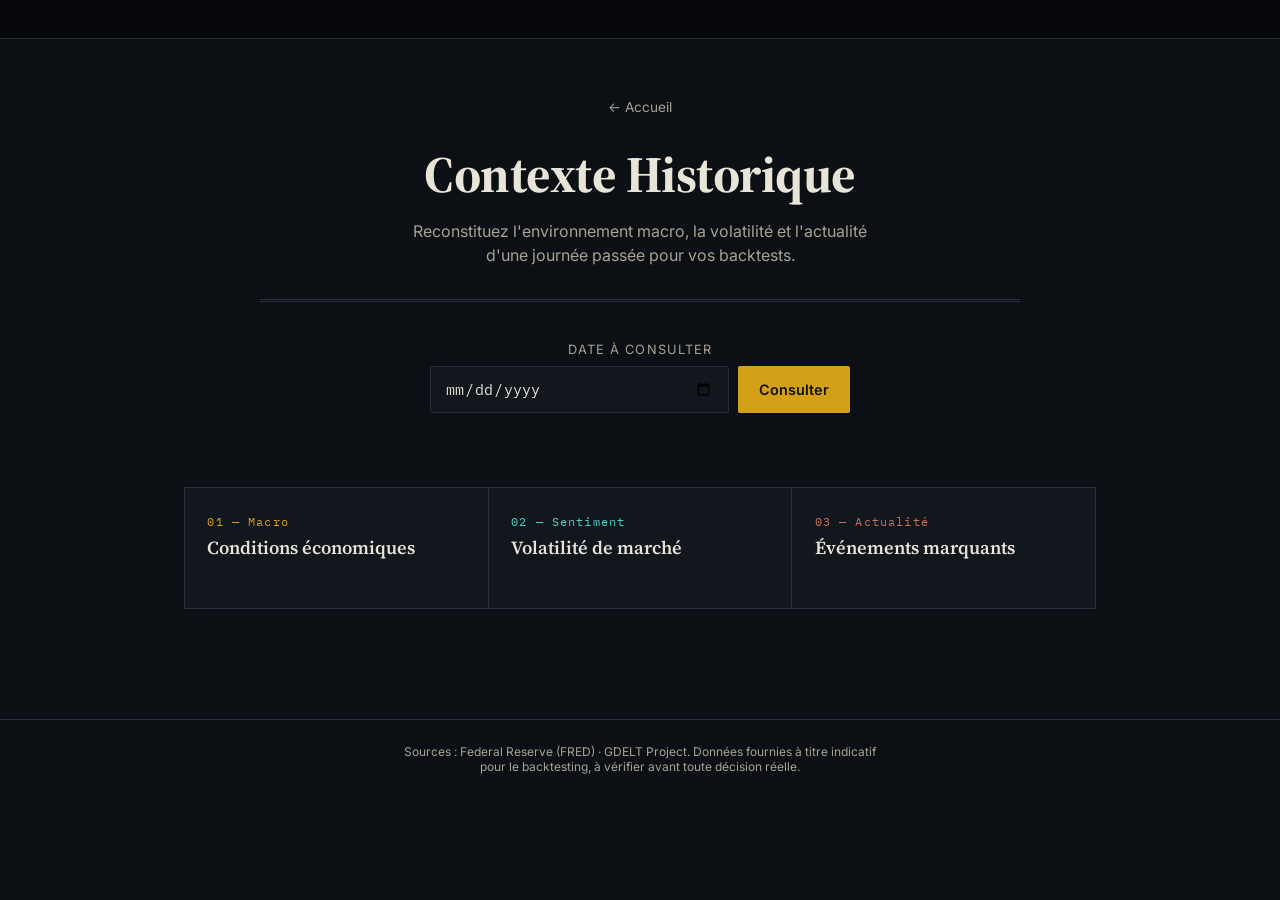
<file: contexte-economique.html>
<!DOCTYPE html>
<html lang="fr">
<head>
<meta charset="UTF-8">
<meta name="viewport" content="width=device-width, initial-scale=1.0">
<title>Contexte Historique</title>
<link rel="preconnect" href="https://fonts.googleapis.com">
<link rel="preconnect" href="https://fonts.gstatic.com" crossorigin>
<link href="https://fonts.googleapis.com/css2?family=Source+Serif+4:ital,opsz,wght@0,8..60,400;0,8..60,600;0,8..60,700;1,8..60,400&family=IBM+Plex+Mono:wght@400;500;600&family=Inter:wght@400;500;600&display=swap" rel="stylesheet">
<link rel="stylesheet" href="contexte-economique.css">
</head>
<body>

  <div class="tape" aria-hidden="true">
    <div class="tape__track" id="tapeTrack">
      <span class="tape__item">CHARGEMENT DU FLUX…</span>
    </div>
  </div>

  <header class="masthead">
    <a class="masthead__back" href="index.html">← Accueil</a>
    <h1 class="masthead__title">Contexte Historique</h1>
    <p class="masthead__sub">Reconstituez l'environnement macro, la volatilité et l'actualité d'une journée passée pour vos backtests.</p>
  </header>

  <main class="wrap">

    <form class="lookup" id="lookupForm">
      <label class="lookup__label" for="dateInput">Date à consulter</label>
      <div class="lookup__row">
        <input class="lookup__input" type="date" id="dateInput" required>
        <button class="lookup__btn" type="submit">Consulter</button>
      </div>
      <p class="lookup__hint" id="lookupHint"></p>
    </form>

    <section class="panels" id="panels" hidden>

      <article class="panel panel--macro">
        <header class="panel__head">
          <span class="panel__eyebrow">01 — Macro</span>
          <h2 class="panel__title">Conditions économiques</h2>
        </header>
        <dl class="stat-list" id="macroList"></dl>
      </article>

      <article class="panel panel--sentiment">
        <header class="panel__head">
          <span class="panel__eyebrow">02 — Sentiment</span>
          <h2 class="panel__title">Volatilité de marché</h2>
        </header>
        <dl class="stat-list" id="sentimentList"></dl>
      </article>

      <article class="panel panel--news">
        <header class="panel__head">
          <span class="panel__eyebrow">03 — Actualité</span>
          <h2 class="panel__title">Événements marquants</h2>
        </header>
        <ul class="news-list" id="newsList"></ul>
      </article>

    </section>

    <p class="status" id="status" role="status"></p>

  </main>

  <footer class="foot">
    <p>Sources : Federal Reserve (FRED) · GDELT Project. Données fournies à titre indicatif pour le backtesting, à vérifier avant toute décision réelle.</p>
  </footer>

  <script src="contexte-economique.js"></script>
</body>
</html>
</file>
<file: contexte-economique.css>
:root {
  --bg: #0c0f14;
  --panel: #12161d;
  --panel-border: #262c38;
  --paper: #e8e4d8;
  --paper-dim: #a7a294;
  --amber: #d4a017;
  --cyan: #4fd1c5;
  --rose: #c6705d;
  --rule: #2a2f3a;

  --font-serif: 'Source Serif 4', Georgia, serif;
  --font-mono: 'IBM Plex Mono', ui-monospace, monospace;
  --font-ui: 'Inter', system-ui, sans-serif;
}

* { box-sizing: border-box; }

body {
  margin: 0;
  background: var(--bg);
  color: var(--paper);
  font-family: var(--font-serif);
  -webkit-font-smoothing: antialiased;
}

/* ---------- Ticker tape ---------- */
.tape {
  background: #06070a;
  border-bottom: 1px solid var(--rule);
  overflow: hidden;
  white-space: nowrap;
  padding: 8px 0;
}
.tape__track {
  display: inline-block;
  font-family: var(--font-mono);
  font-size: 0.78rem;
  letter-spacing: 0.02em;
  color: var(--paper-dim);
  animation: scroll 28s linear infinite;
  padding-left: 100%;
}
.tape__item { margin-right: 3rem; }
.tape__item b { color: var(--amber); font-weight: 600; }
@keyframes scroll {
  from { transform: translateX(0); }
  to { transform: translateX(-100%); }
}
@media (prefers-reduced-motion: reduce) {
  .tape__track { animation: none; padding-left: 1rem; }
}

/* ---------- Masthead ---------- */
.masthead {
  max-width: 760px;
  margin: 0 auto;
  padding: 3.5rem 1.5rem 2rem;
  text-align: center;
  border-bottom: 3px double var(--rule);
}
.masthead__back {
  font-family: var(--font-ui);
  font-size: 0.85rem;
  color: var(--paper-dim);
  text-decoration: none;
  display: inline-block;
  margin-bottom: 1.5rem;
}
.masthead__back:hover { color: var(--amber); }
.masthead__title {
  font-size: clamp(2.2rem, 5vw, 3.2rem);
  font-weight: 700;
  letter-spacing: -0.01em;
  margin: 0 0 0.6rem;
}
.masthead__sub {
  font-family: var(--font-ui);
  color: var(--paper-dim);
  font-size: 1rem;
  max-width: 46ch;
  margin: 0 auto;
  line-height: 1.5;
}

/* ---------- Lookup form ---------- */
.wrap {
  max-width: 960px;
  margin: 0 auto;
  padding: 2.5rem 1.5rem 4rem;
}

.lookup {
  max-width: 420px;
  margin: 0 auto 3rem;
  text-align: center;
}
.lookup__label {
  display: block;
  font-family: var(--font-ui);
  font-size: 0.8rem;
  text-transform: uppercase;
  letter-spacing: 0.08em;
  color: var(--paper-dim);
  margin-bottom: 0.6rem;
}
.lookup__row {
  display: flex;
  gap: 0.6rem;
}
.lookup__input {
  flex: 1;
  background: var(--panel);
  border: 1px solid var(--panel-border);
  color: var(--paper);
  font-family: var(--font-mono);
  font-size: 0.95rem;
  padding: 0.7rem 0.9rem;
  border-radius: 2px;
}
.lookup__input:focus-visible { outline: 2px solid var(--amber); outline-offset: 2px; }
.lookup__btn {
  background: var(--amber);
  color: #14110a;
  border: none;
  font-family: var(--font-ui);
  font-weight: 600;
  font-size: 0.9rem;
  padding: 0.7rem 1.3rem;
  border-radius: 2px;
  cursor: pointer;
}
.lookup__btn:hover { filter: brightness(1.1); }
.lookup__btn:focus-visible { outline: 2px solid var(--paper); outline-offset: 2px; }
.lookup__hint {
  font-family: var(--font-ui);
  font-size: 0.8rem;
  color: var(--paper-dim);
  margin-top: 0.7rem;
  min-height: 1.2em;
}

/* ---------- Panels ---------- */
.panels {
  display: grid;
  grid-template-columns: repeat(3, 1fr);
  gap: 1px;
  background: var(--rule);
  border: 1px solid var(--rule);
}
@media (max-width: 800px) {
  .panels { grid-template-columns: 1fr; }
}

.panel {
  background: var(--panel);
  padding: 1.6rem 1.4rem 1.8rem;
}
.panel__head { margin-bottom: 1.2rem; }
.panel__eyebrow {
  display: block;
  font-family: var(--font-mono);
  font-size: 0.72rem;
  letter-spacing: 0.1em;
  margin-bottom: 0.4rem;
}
.panel--macro .panel__eyebrow { color: var(--amber); }
.panel--sentiment .panel__eyebrow { color: var(--cyan); }
.panel--news .panel__eyebrow { color: var(--rose); }
.panel__title {
  font-size: 1.15rem;
  font-weight: 600;
  margin: 0;
}

.stat-list { margin: 0; }
.stat-row {
  display: flex;
  justify-content: space-between;
  align-items: baseline;
  padding: 0.65rem 0;
  border-bottom: 1px solid var(--rule);
  gap: 1rem;
}
.stat-row:last-child { border-bottom: none; }
.stat-row dt {
  font-family: var(--font-ui);
  font-size: 0.85rem;
  color: var(--paper-dim);
}
.stat-row dd {
  margin: 0;
  font-family: var(--font-mono);
  font-size: 0.95rem;
  text-align: right;
}
.stat-row dd small {
  display: block;
  font-family: var(--font-ui);
  color: var(--paper-dim);
  font-size: 0.72rem;
  margin-top: 0.15rem;
}

.news-list { list-style: none; margin: 0; padding: 0; }
.news-item {
  padding: 0.75rem 0;
  border-bottom: 1px solid var(--rule);
}
.news-item:last-child { border-bottom: none; }
.news-item a {
  color: var(--paper);
  text-decoration: none;
  font-size: 0.92rem;
  line-height: 1.4;
  display: block;
}
.news-item a:hover { color: var(--rose); text-decoration: underline; }
.news-item .news-meta {
  display: block;
  font-family: var(--font-ui);
  font-size: 0.72rem;
  color: var(--paper-dim);
  margin-top: 0.3rem;
}

.status {
  text-align: center;
  font-family: var(--font-ui);
  color: var(--paper-dim);
  font-size: 0.85rem;
  min-height: 1.4em;
}

.foot {
  border-top: 1px solid var(--rule);
  padding: 1.5rem;
  text-align: center;
}
.foot p {
  font-family: var(--font-ui);
  font-size: 0.75rem;
  color: var(--paper-dim);
  max-width: 60ch;
  margin: 0 auto;
}
</file>
